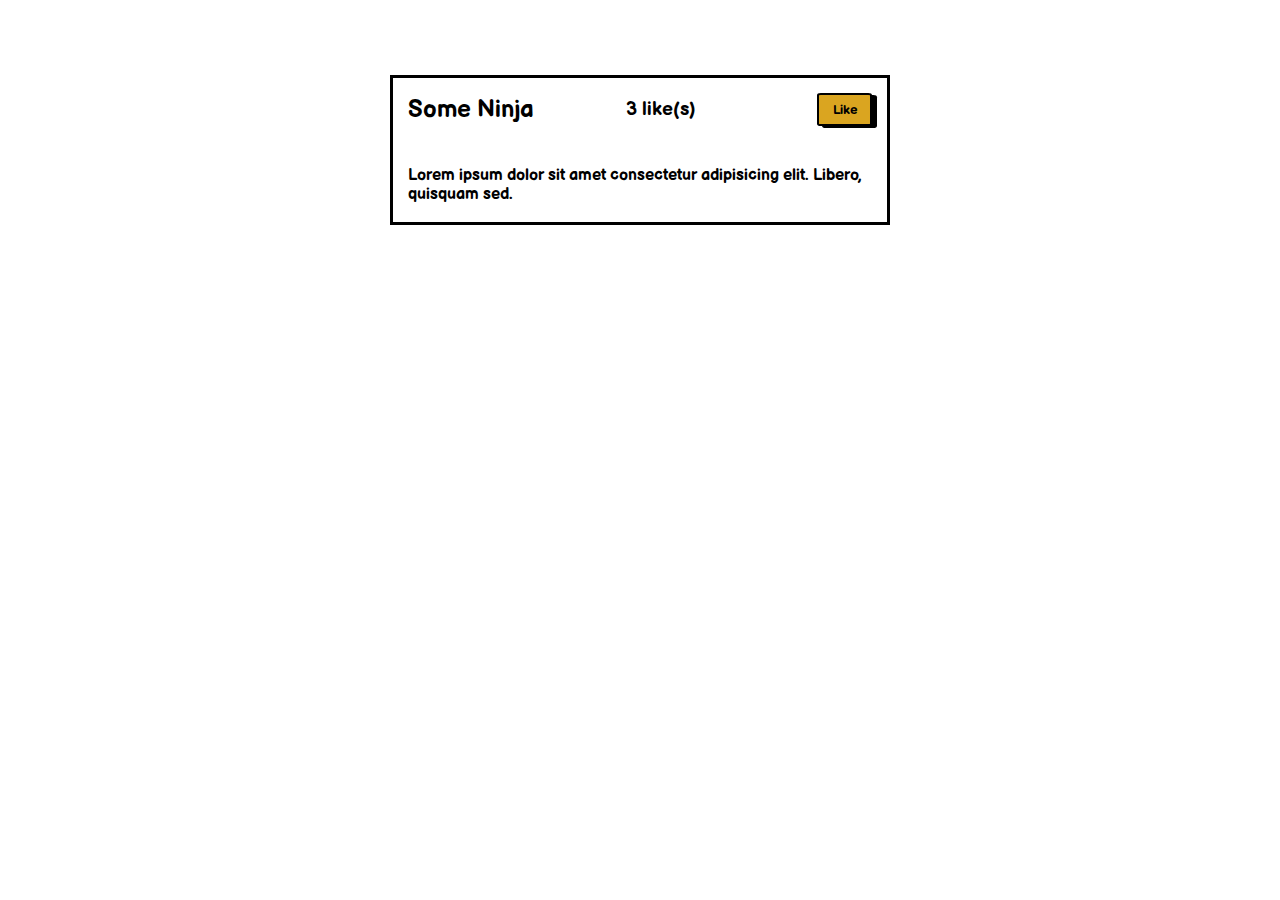
<file: index.html>
<!DOCTYPE html>
<html lang="en">
<head>
    <meta charset="UTF-8">
    <meta http-equiv="X-UA-Compatible" content="IE=edge">
    <meta name="viewport" content="width=device-width, initial-scale=1.0">
    <title>Likes</title>
    <link rel="stylesheet" href="style.css">
</head>
<body>
    <div id="user-box">
        <div class="info-line">
            <h2>Some Ninja</h2>
            <h3><span id="count">3</span> like(s)</h3>
            <button onclick="likes(count)">Like</button>
        </div>
        <div class="filler">
            <p>Lorem ipsum dolor sit amet consectetur adipisicing elit. Libero, quisquam sed.</p>
        </div>
    </div>
    

    <script src="./script.js"></script>
</body>
</html>
</file>
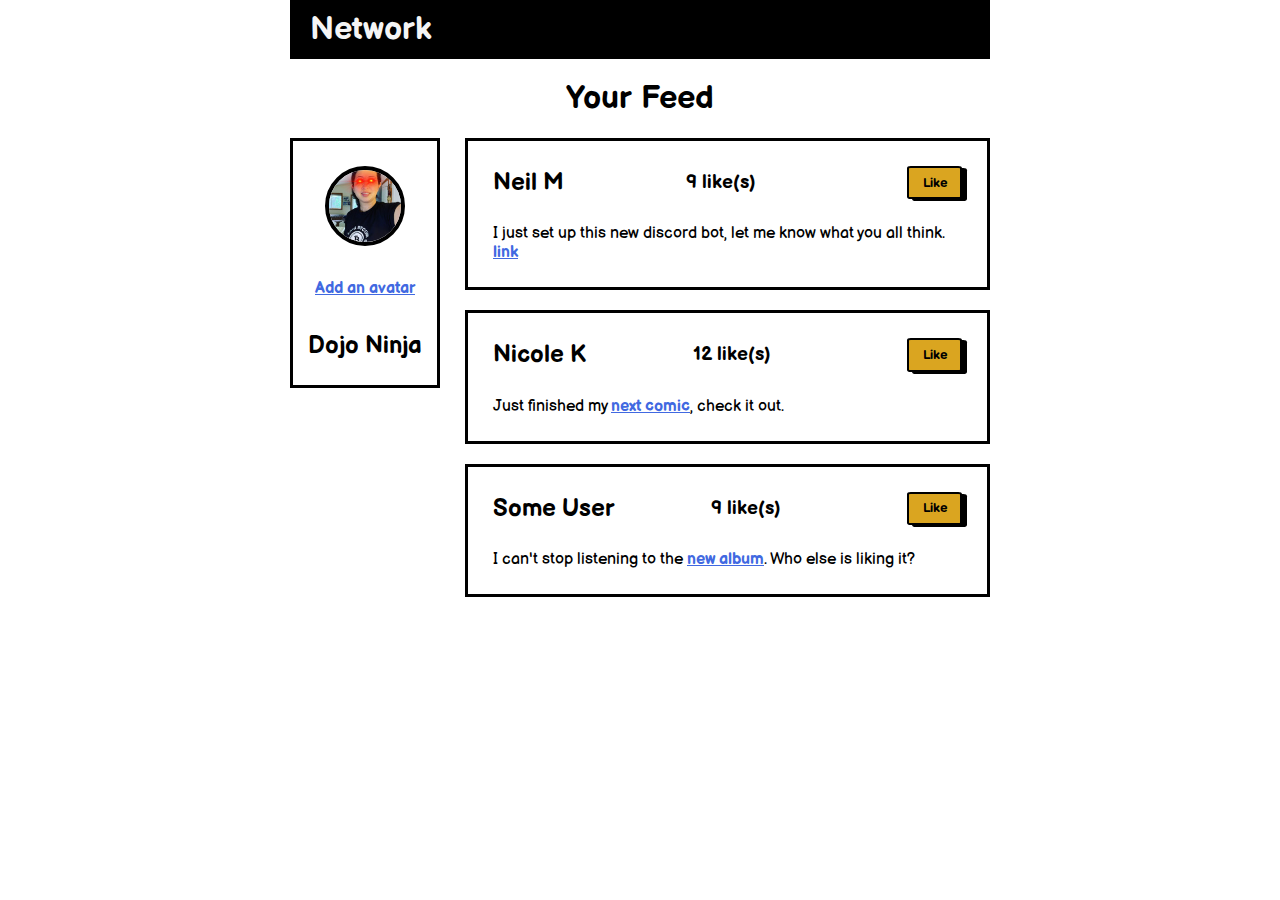
<file: indexII.html>
<!DOCTYPE html>
<html lang="en">

<head>
    <meta charset="UTF-8">
    <meta http-equiv="X-UA-Compatible" content="IE=edge">
    <meta name="viewport" content="width=device-width, initial-scale=1.0">
    <title>Like II</title>
    <link rel="stylesheet" href="styleII.css">
</head>

<body>
    <div class="container">
        <div class="header">
            <h1>Network</h1>
        </div>
        <div class="title">
            <h2> Your Feed</h2>
        </div>
        <div class="main">
            <div class="left">
                <div class="user-box">
                    <img src="./arry-s.jpg" alt="Arry">
                    <p><a href="">Add an avatar</p></a>
                    <h2>Dojo Ninja</h2>
                </div>
            </div>
            <div class="right">
                <div class="box">
                    <div class="info-line">
                        <h2>Neil M</h2>
                        <h3><span id="l1">9</span> like(s)</h3>
                        <button onclick="likes(l1)">Like</button>
                    </div>
                    <div class="comment">
                        <p>I just set up this new discord bot, let me know what you all think. <a href="">link</a></p>
                    </div>
                </div>
                <div class="box">
                    <div class="info-line">
                        <h2>Nicole K</h2>
                        <h3><span id="l2">12</span> like(s)</h3>
                        <button onclick="likes(l2)">Like</button>
                    </div>
                    <div class="comment">
                        <p>Just finished my <a href="">next comic</a>, check it out.</p>
                    </div>
                </div>
                <div class="box">
                    <div class="info-line">
                        <h2>Some User</h2>
                        <h3><span id="l3">9</span> like(s)</h3>
                        <button onclick="likes(l3)">Like</button>
                    </div>
                    <div class="comment">
                        <p>I can't stop listening to the <a href="">new album</a>. Who else is liking it?</a></p>
                    </div>
                </div>
            </div>
        </div>

    </div>

    <script src="./scriptII.js"></script> 

</body>
</html>
</file>
<file: style.css>
/* CSS RESET */
@import url('https://fonts.googleapis.com/css2?family=Balsamiq+Sans:ital,wght@0,400;0,700;1,400;1,700&display=swap');


*{
    margin: 0;
    padding: 0;
    box-sizing: border-box;
    font-family: 'Balsamiq Sans', cursive;
}   

#user-box{
    width: 500px;
    min-height: 150px;
    border: 3px solid black;
    padding: 15px;
    margin: 75px auto;
}

.info-line{
    display: flex;
    justify-content: space-between;
    align-items: center;
}

h2{
    font-weight: 700;
}

#h3{
    font-weight: 700;
}

.info-line button{
    color: black;
    background-color: goldenrod;
    padding: .5em 1em;
    border: 2px solid black;
    border-radius: 7%;
    box-shadow: 5px 2px black;
    margin-left: 30px;
    font-weight: 700;
}

.filler p{
    margin-top: 40px;
    font-weight: 600;
}
</file>
<file: styleII.css>
/* CSS RESET */

@import url('https://fonts.googleapis.com/css2?family=Balsamiq+Sans:ital,wght@0,400;0,700;1,400;1,700&display=swap');

*{
    margin: 0;
    padding: 0;
    box-sizing: border-box;
    font-family: 'Balsamiq Sans', cursive;

}


.container{
    width: 700px;
    min-height: 800px;
    margin: 0px auto;
}

.header h1{
    color: whitesmoke;
    background-color: black;
    padding: 10px 20px;
}

.title h2{
    display: flex;
    justify-content: center;
    align-items: center;
    padding: 20px;
    font-size: xx-large;
}

.main{
    display: flex;
    justify-content: space-between;
    align-items:flex-start;
}

.user-box{
    display: flex;
    flex-direction: column;
    justify-content: space-between;
    align-items:center;
    min-height: 250px;
    border: 3px solid black;
    margin-right: 25px;
    padding: 25px 10px;
}

img{
    height: 80px;
    width: 80px;
    border-radius: 50%;
    border: 4px solid black;
}

p a{
    color: royalblue;
    font-weight: 700;
}

.left{
    flex: 1;
}

.right{
    flex: 3;
}

.box{
    border: 3px solid black;
    padding: 25px;
    margin-bottom: 20px;
}

.info-line{
    display: flex;
    justify-content: space-between;
    align-items: center;
    margin-bottom: 25px;
}

h1,h2,h3{
    font-weight: 700;
}

.info-line button{
    color: black;
    background-color: goldenrod;
    padding: .5em 1em;
    border: 2px solid black;
    border-radius: 7%;
    box-shadow: 5px 2px black;
    margin-left: 30px;
    font-weight: 700;
}
</file>
